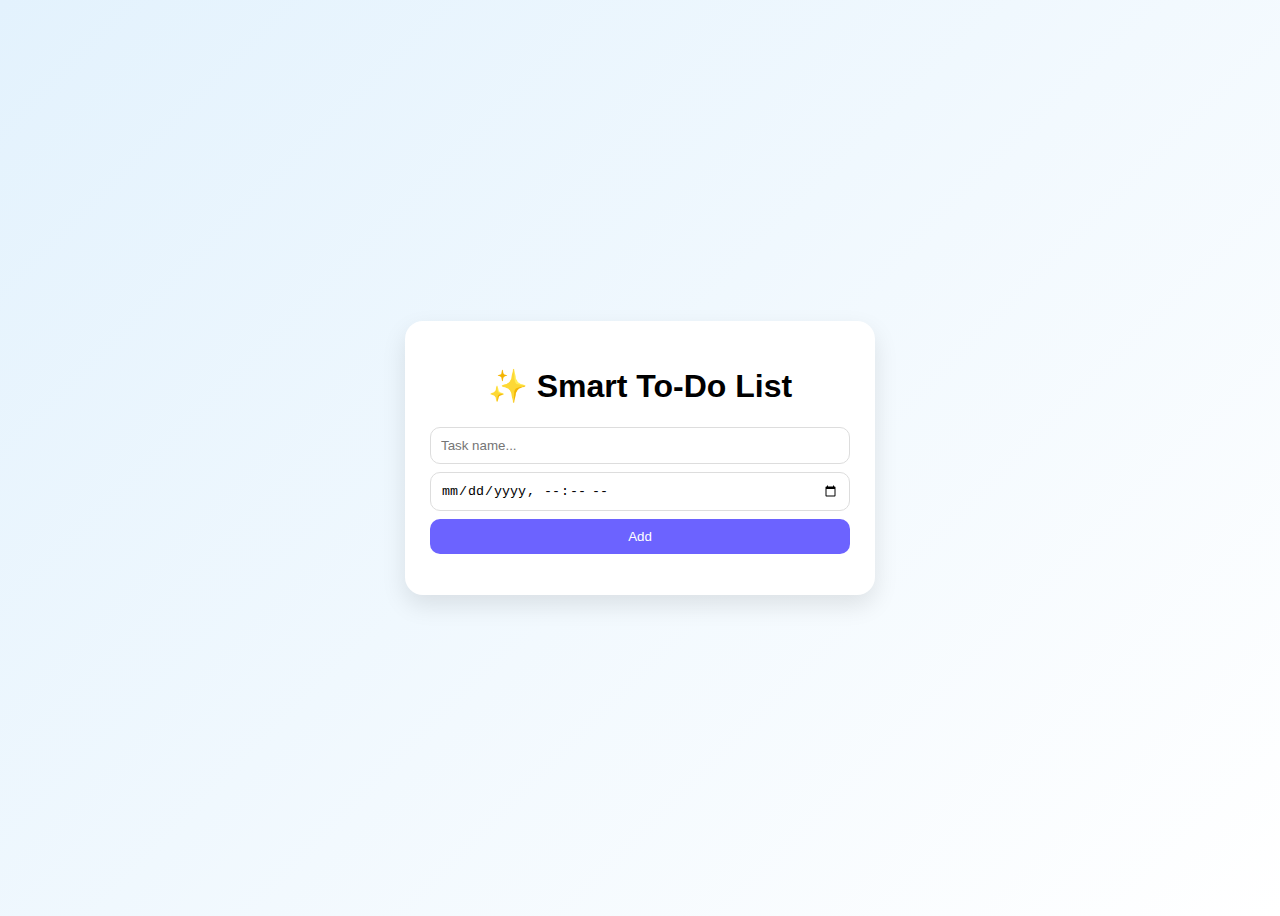
<file: index.html>
<!DOCTYPE html>
<html lang="en">
<head>
  <meta charset="UTF-8">
  <title>Advanced To-Do List</title>
  <link rel="stylesheet" href="style.css">
</head>
<body>

<div class="container">
  <h1>✨ Smart To-Do List</h1>

  <div class="input-section">
    <input type="text" id="taskInput" placeholder="Task name..." />
    <input type="datetime-local" id="deadlineInput">
    <button id="addBtn">Add</button>
  </div>

  <ul id="taskList"></ul>
</div>

<script src="script.js"></script>
</body>
</html>
</file>
<file: style.css>
body {
  font-family: 'Segoe UI', sans-serif;
  background: linear-gradient(135deg, #e3f2fd, #ffffff);
  display: flex;
  justify-content: center;
  align-items: center;
  height: 100vh;
}

.container {
  background: white;
  padding: 25px;
  border-radius: 18px;
  width: 420px;
  box-shadow: 0 10px 25px rgba(0,0,0,0.1);
}

h1 {
  text-align: center;
}

.input-section {
  display: flex;
  flex-direction: column;
  gap: 8px;
  margin-bottom: 15px;
}

input, button {
  padding: 10px;
  border-radius: 10px;
  border: 1px solid #ddd;
}

button {
  background: #6c63ff;
  color: white;
  border: none;
  cursor: pointer;
}

ul {
  list-style: none;
  padding: 0;
}

li {
  background: #f7f8fc;
  padding: 12px;
  margin: 10px 0;
  border-radius: 12px;
}

.completed {
  text-decoration: line-through;
  color: gray;
}

.timer {
  font-size: 12px;
  color: #666;
}

.overdue {
  color: red;
  font-weight: bold;
}
</file>
